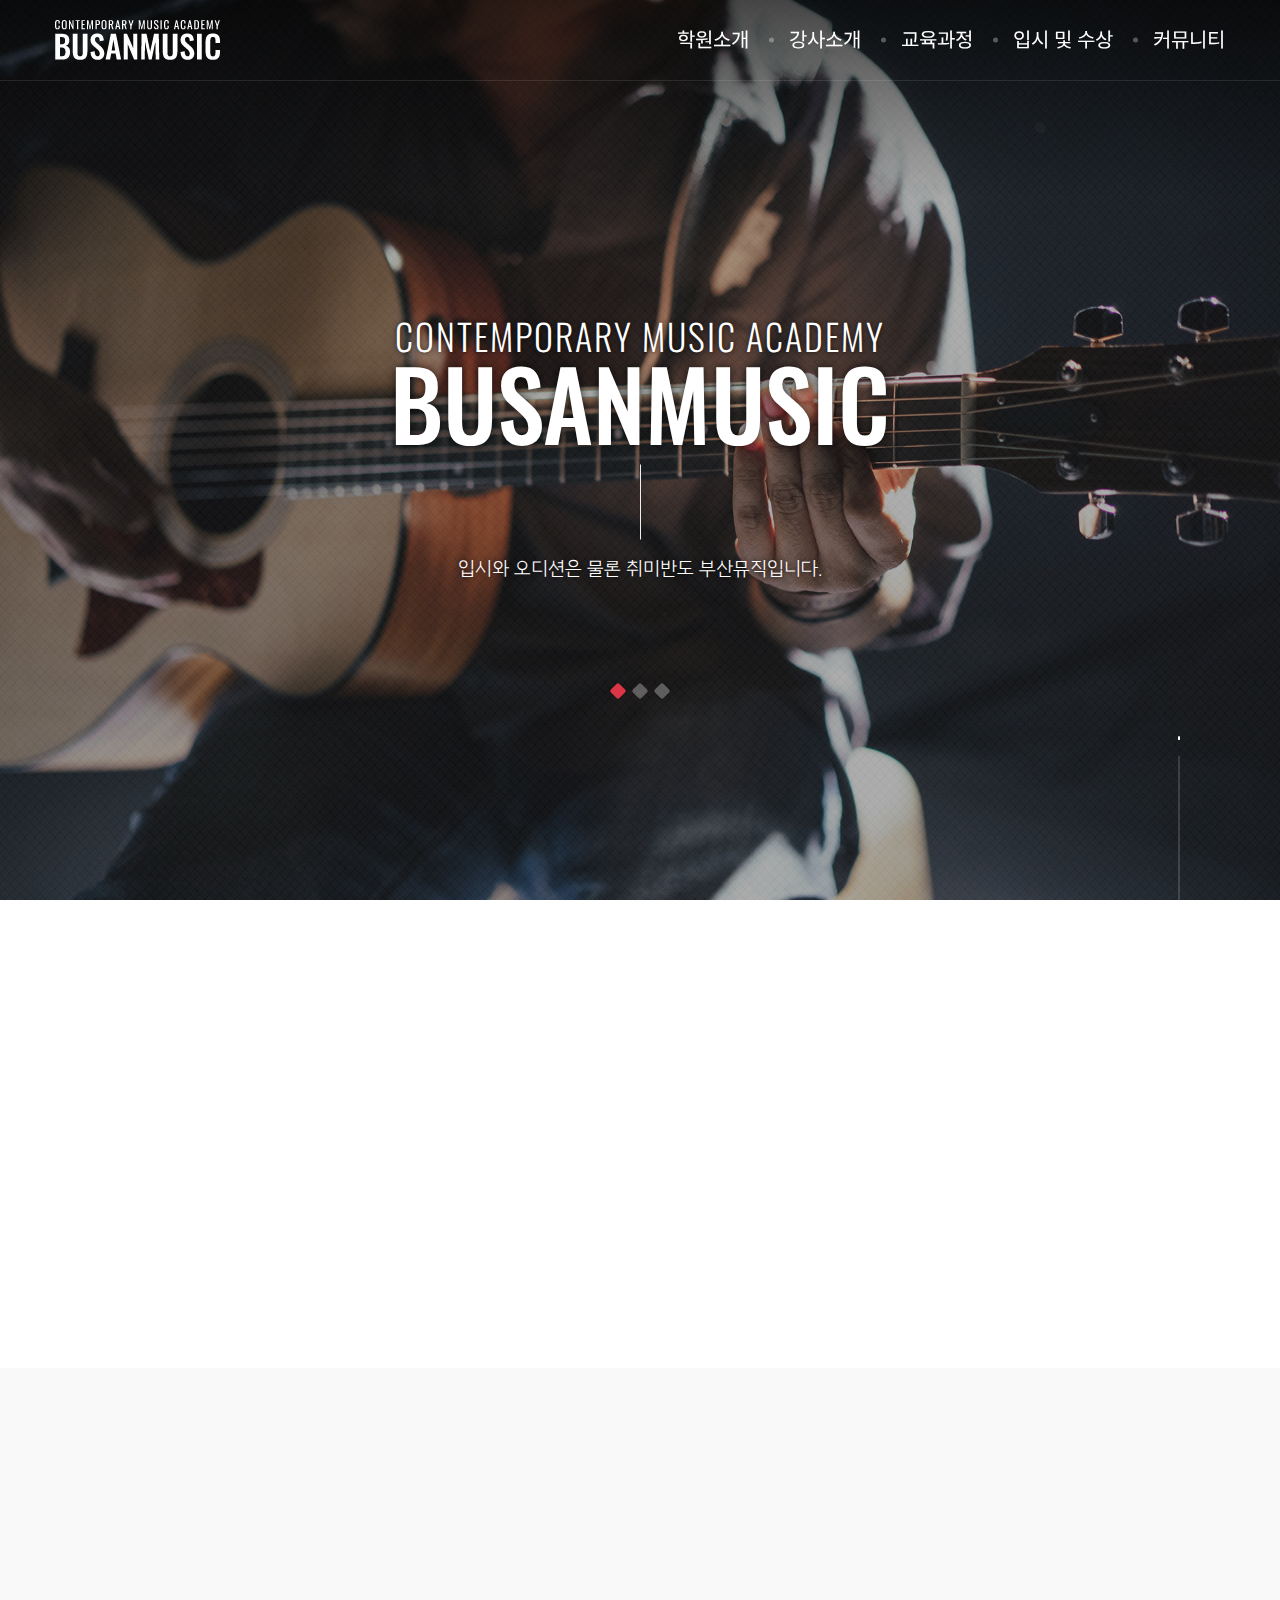
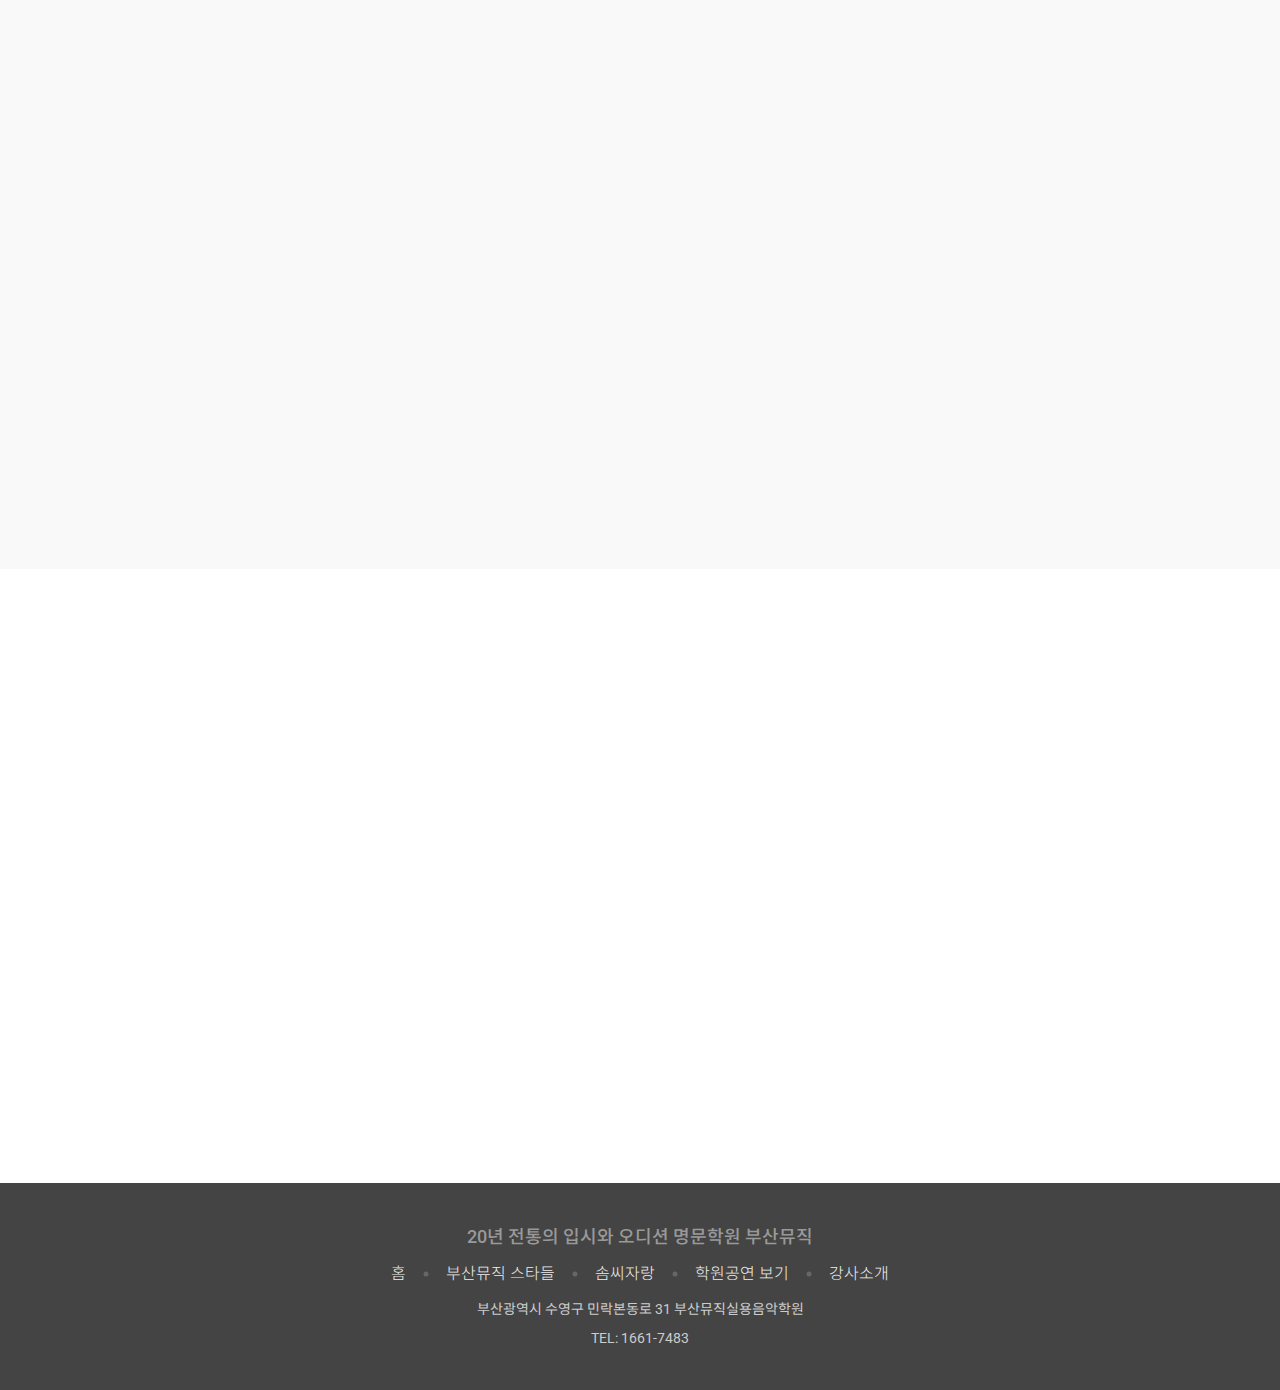
<file: index.html>
<!DOCTYPE html>
<html lang="ko">

<head>
  <meta charset="UTF-8">
  <meta name="viewport" content="width=device-width, initial-scale=1.0">
  <title>부산뮤직실용음악학원</title>
  <meta name="description" content="입시와 오디션은 물론 취미반도 부산뮤직입니다.">
  <meta name="keywords" content="부산뮤직실용음악학원, 부산실용음악학원, 부산보컬학원, 부산기타학원, 부산작곡학원, 부산피아노학원">
  <meta property="og:type" content="website">
  <meta property="og:title" content="부산뮤직실용음악학원">
  <meta property="og:description" content="입시와 오디션은 물론 취미반도 부산뮤직입니다.">
  <meta property="og:url" content="https://88b04b.github.io/project08/">
  <meta property="og:image" content="https://88b04b.github.io/project08/images/ogimage.png">
  <meta name="twitter:card" content="summary">
  <meta name="twitter:title" content="부산뮤직실용음악학원">
  <meta name="twitter:description" content="입시와 오디션은 물론 취미반도 부산뮤직입니다.">
  <meta name="twitter:url" content="https://88b04b.github.io/project08/">
  <meta name="twitter:image" content="https://88b04b.github.io/project08/images/ogimage.png">
  <link rel="shortcut icon" href="./favicon.png" type="image/x-icon">
  <link rel="stylesheet" href="./css/reset.css">
  <link rel="stylesheet" href="./css/font.css">
  <link rel="stylesheet" href="./css/swiper-bundle.min.css">
  <link rel="stylesheet" href="./css/style.css">
  <script src="./js/jquery-1.12.4.min.js"></script>
  <script src="./js/swiper-bundle.min.js"></script>
  <script src="./js/main.js"></script>
</head>

<body>
  <div class="wrap">
    <header class="header">
      <div class="inner">
        <h1>
          <a href="">
            <span class="blind">부산뮤직</span>
          </a>
        </h1>
        <nav class="gnb">
          <h2 class="blind">주요 메뉴</h2>
          <ul>
            <li>
              <a href="./introduce.html">학원소개</a>
              <ul class="sub">
                <li>
                  <a href="./introduce.html">학원소개</a>
                </li>
                <li>
                  <a href="">시설안내</a>
                </li>
                <li>
                  <a href="">위치안내</a>
                </li>
              </ul>
            </li>
            <li>
              <a href="">강사소개</a>
            </li>
            <li>
              <a href="">교육과정</a>
              <ul class="sub">
                <li>
                  <a href="">보컬</a>
                </li>
                <li>
                  <a href="">기타</a>
                </li>
                <li>
                  <a href="">피아노</a>
                </li>
                <li>
                  <a href="">작곡</a>
                </li>
              </ul>
            </li>
            <li>
              <a href="">입시 및 수상</a>
            </li>
            <li>
              <a href="">커뮤니티</a>
              <ul class="sub">
                <li>
                  <a href="">질문과 답변</a>
                </li>
                <li>
                  <a href="">오디션 공지</a>
                </li>
                <li>
                  <a href="">솜씨자랑</a>
                </li>
                <li>
                  <a href="">졸업생 근황</a>
                </li>
                <li>
                  <a href="">학원생 공연</a>
                </li>
              </ul>
            </li>
          </ul>
        </nav>
      </div>
    </header>
    <main>
      <section class="visual">
        <div class="swiper main_slide">
          <div class="swiper-wrapper">
            <div class="swiper-slide item item01">
              <div class="slogan">
                <strong>CONTEMPORARY MUSIC ACADEMY</strong>
                <h2>BUSANMUSIC</h2>
                <p>입시와 오디션은 물론 취미반도 부산뮤직입니다.</p>
              </div>
            </div>
            <div class="swiper-slide item item02">
              <div class="slogan">
                <strong>CONTEMPORARY MUSIC ACADEMY</strong>
                <h2>BUSANMUSIC</h2>
                <p>단순한 음악학원과는 다른 완벽한 수업시스템을 경험해 보세요.</p>
              </div>
            </div>
            <div class="swiper-slide item item03">
              <div class="slogan">
                <strong>CONTEMPORARY MUSIC ACADEMY</strong>
                <h2>BUSANMUSIC</h2>
                <p>부산뮤직은 여러분의 음악적 꿈을 실현시켜 드립니다.</p>
              </div>
            </div>
          </div>
          <div class="swiper-pagination"></div>
        </div>
        <div class="scroll_indicator">
          <span class="indicator_element"></span>
        </div>
      </section>
      <section class="schedule scroll_event">
        <div class="inner">
          <div class="title">
            <h2>부산뮤직 입시 시스템</h2>
            <p>
              흉내낼 수는 있지만 20여년의 노하우를 따라할 수는 없습니다
            </p>
          </div>
          <div class="swiper schedule_slide">
            <div class="swiper-wrapper">
              <div class="swiper-slide item">
                <strong>3월</strong>
                <p>
                  입시 컨설팅 및<br>각 대학 분석 설명회
                </p>
              </div>
              <div class="swiper-slide item">
                <strong>4월</strong>
                <p>
                  전지점 1분기<br>모의고사 실시
                </p>
              </div>
              <div class="swiper-slide item">
                <strong>5월</strong>
                <p>
                  부산뮤직 수요콘서트 및<br>각지점 소공연 실시
                </p>
              </div>
              <div class="swiper-slide item">
                <strong>6월</strong>
                <p>
                  전지점 2분기<br>모의고사 실시
                </p>
              </div>
              <div class="swiper-slide item">
                <strong>7월</strong>
                <p>
                  부산뮤직 특강<br>(대학교수 및 현 뮤지션)
                </p>
              </div>
              <div class="swiper-slide item">
                <strong>8월</strong>
                <p>
                  수시1차 대비<br>보컬 및 기악 테스트
                </p>
              </div>
              <div class="swiper-slide item">
                <strong>9월</strong>
                <p>
                  수시1차 대비 입시 설명회<br>(예고 포함)
                </p>
              </div>
              <div class="swiper-slide item">
                <strong>10월</strong>
                <p>
                  입시 마스터 클래스 오픈 및<br>수시1차 분석
                </p>
              </div>
              <div class="swiper-slide item">
                <strong>11월</strong>
                <p>
                  전지점 3분기<br>모의고사 실시
                </p>
              </div>
              <div class="swiper-slide item">
                <strong>12월</strong>
                <p>
                  정시대비 최종 테스트 및<br>수시2차 분석
                </p>
              </div>
              <div class="swiper-slide item">
                <strong>1월</strong>
                <p>
                  전지점 정시대비<br>4분기 모의고사 실시
                </p>
              </div>
              <div class="swiper-slide item">
                <strong>2월</strong>
                <p>
                  정시발표 &amp; 수시1,2차<br>정시 실기분석 컨설팅
                </p>
              </div>
            </div>
          </div>
        </div>
      </section>
      <section class="system scroll_event">
        <div class="inner">
          <h2>
            부산뮤직이 20년간 지켜온 철저한 1:1 관리 시스템
          </h2>
          <ul>
            <li>
              <img src="./images/system01.jpg" alt="부산뮤직실용음악학원">
              <div class="text" data-order="01">
                <strong>
                  철저한 1:1 개인레슨
                </strong>
                <p>
                  부산뮤직은 입시, 취미, 오디션반 모두 그룹 레슨을 하지 않으며 각 담당 선생님의 레슨실이 따로 마련되어 있어 보다 수업의 질을 향상시키고 집중할 수 있도록 노력합니다. 부산뮤직만의
                  수업 커리큘럼과 시스템을 경험해보세요!
                </p>
                <a href="">VIEW MORE</a>
              </div>
            </li>
            <li>
              <img src="./images/system02.jpg" alt="부산뮤직실용음악학원">
              <div class="text" data-order="02">
                <strong>
                  레코딩 및 1인 미디어 제작
                </strong>
                <p>
                  요즘은 1인 미디어 시대라고 할 만큼 개인의 전공이나 취미를 마음껏 공유하는 시대입니다. 학원생들의 영상과 레코딩을 통해 자신만의 색을 찾는 과정을 공부하며 유튜브나 SNS를 통한
                  개인컨텐츠 제작을 지원합니다.
                </p>
                <a href="">VIEW MORE</a>
              </div>
            </li>
            <li>
              <img src="./images/system03.jpg" alt="부산뮤직실용음악학원">
              <div class="text" data-order="03">
                <strong>
                  정기공연 및 버스킹
                </strong>
                <p>
                  부산뮤직은 각 지점별 버스킹 공연 및 소극장 공연 등을 통해 학생들이 무대에서 가져야 할 자신감과 기술들을 수업하고 있습니다. 본점에서 이어지는 '수요콘서트'는 ​담당 선생님별로
                  2주에 한 번 진행되는 학원 내 소공연입니다.
                </p>
                <a href="">VIEW MORE</a>
              </div>
            </li>
          </ul>
        </div>
      </section>
      <section class="notice scroll_event">
        <div class="inner">
          <h2>News &amp; Notice</h2>
          <div class="content_wrap">
            <div class="left">
              <ul class="news_list">
                <li class="active">졸업생근황</li>
                <li>솜씨자랑</li>
                <li>입시 및 수상</li>
              </ul>
              <ul class="news_cont">
                <li class="active">
                  <ol>
                    <li>
                      <a href="">'도운'군이 활동중이 DAY6 "해변의 달링"</a>
                    </li>
                    <li>
                      <a href="">'우지'군이 활동중인 SEVENTEEN (세븐틴) '손오공'</a>
                    </li>
                    <li>
                      <a href="">[MV] KANG SEUNG YOON(강승윤) - Face to face</a>
                    </li>
                    <li>
                      <a href="">[MV] 이주혁 (Lee Juhyuk) - 안개꽃 (Gypsophila)</a>
                    </li>
                    <li>
                      <a href="">졸업생 서다현 - 너를 사랑하고 있어</a>
                    </li>
                    <li>
                      <a href="">졸업생 은교양이 "너의바다"라는 새 앨범을 발매했습니다</a>
                    </li>
                    <li>
                      <a href="">졸업생 방수진양의 새앨범 "사랑은"</a>
                    </li>
                  </ol>
                </li>
                <li>
                  <ol>
                    <li>
                      <a href="">박소희 - Victoria's Secret(JAX)</a>
                    </li>
                    <li>
                      <a href="">함가연(초6) - 봄날(BTS)</a>
                    </li>
                    <li>
                      <a href="">권민승 - 문득(비오)</a>
                    </li>
                    <li>
                      <a href="">박지민 - 잠못드는밤 비는내리고 (김건모)</a>
                    </li>
                    <li>
                      <a href="">공륜호 - 마음대로(콜드)</a>
                    </li>
                    <li>
                      <a href="">김채원 - un village(백현)</a>
                    </li>
                    <li>
                      <a href="">양지혜 - glassy(조유리)</a>
                    </li>
                  </ol>
                </li>
                <li>
                  <ol>
                    <li>
                      <a href="">2023학년도 입시결과입니다.</a>
                    </li>
                    <li>
                      <a href="">2022학년도 입시결과입니다.</a>
                    </li>
                    <li>
                      <a href="">2021학년도 입시결과입니다.</a>
                    </li>
                    <li>
                      <a href="">2020학년도 입시결과입니다.</a>
                    </li>
                    <li>
                      <a href="">2019학년도 입시결과입니다.</a>
                    </li>
                    <li>
                      <a href="">2018학년도 입시결과입니다.</a>
                    </li>
                    <li>
                      <a href="">2017학년도 입시결과입니다.</a>
                    </li>
                  </ol>
                </li>
              </ul>
            </div>
            <div class="right">
              <div class="responsive_box">
                <iframe width="1280" height="720" src="https://www.youtube.com/embed/AWmEEkX-BJc"
                  title="부산뮤직 열세번째 팝페스티발 - Joyful, Joyful" frameborder="0"
                  allow="accelerometer; autoplay; clipboard-write; encrypted-media; gyroscope; picture-in-picture; web-share"
                  allowfullscreen></iframe>
              </div>
            </div>
          </div>
        </div>
      </section>
    </main>
    <footer class="footer">
      <div class="inner">
        <strong>
          20년 전통의 입시와 오디션 명문학원 부산뮤직
        </strong>
        <ul class="footer_menu">
          <li>
            <a href="">홈</a>
          </li>
          <li>
            <a href="">부산뮤직 스타들</a>
          </li>
          <li>
            <a href="">솜씨자랑</a>
          </li>
          <li>
            <a href="">학원공연 보기</a>
          </li>
          <li>
            <a href="">강사소개</a>
          </li>
        </ul>
        <address>
          <ul>
            <li>
              부산광역시 수영구 민락본동로 31 부산뮤직실용음악학원
            </li>
            <li class="tel">
              <a href="tel:1661-7483">TEL: 1661-7483</a>
            </li>
          </ul>
        </address>
      </div>
    </footer>
  </div>
</body>

</html>
</file>
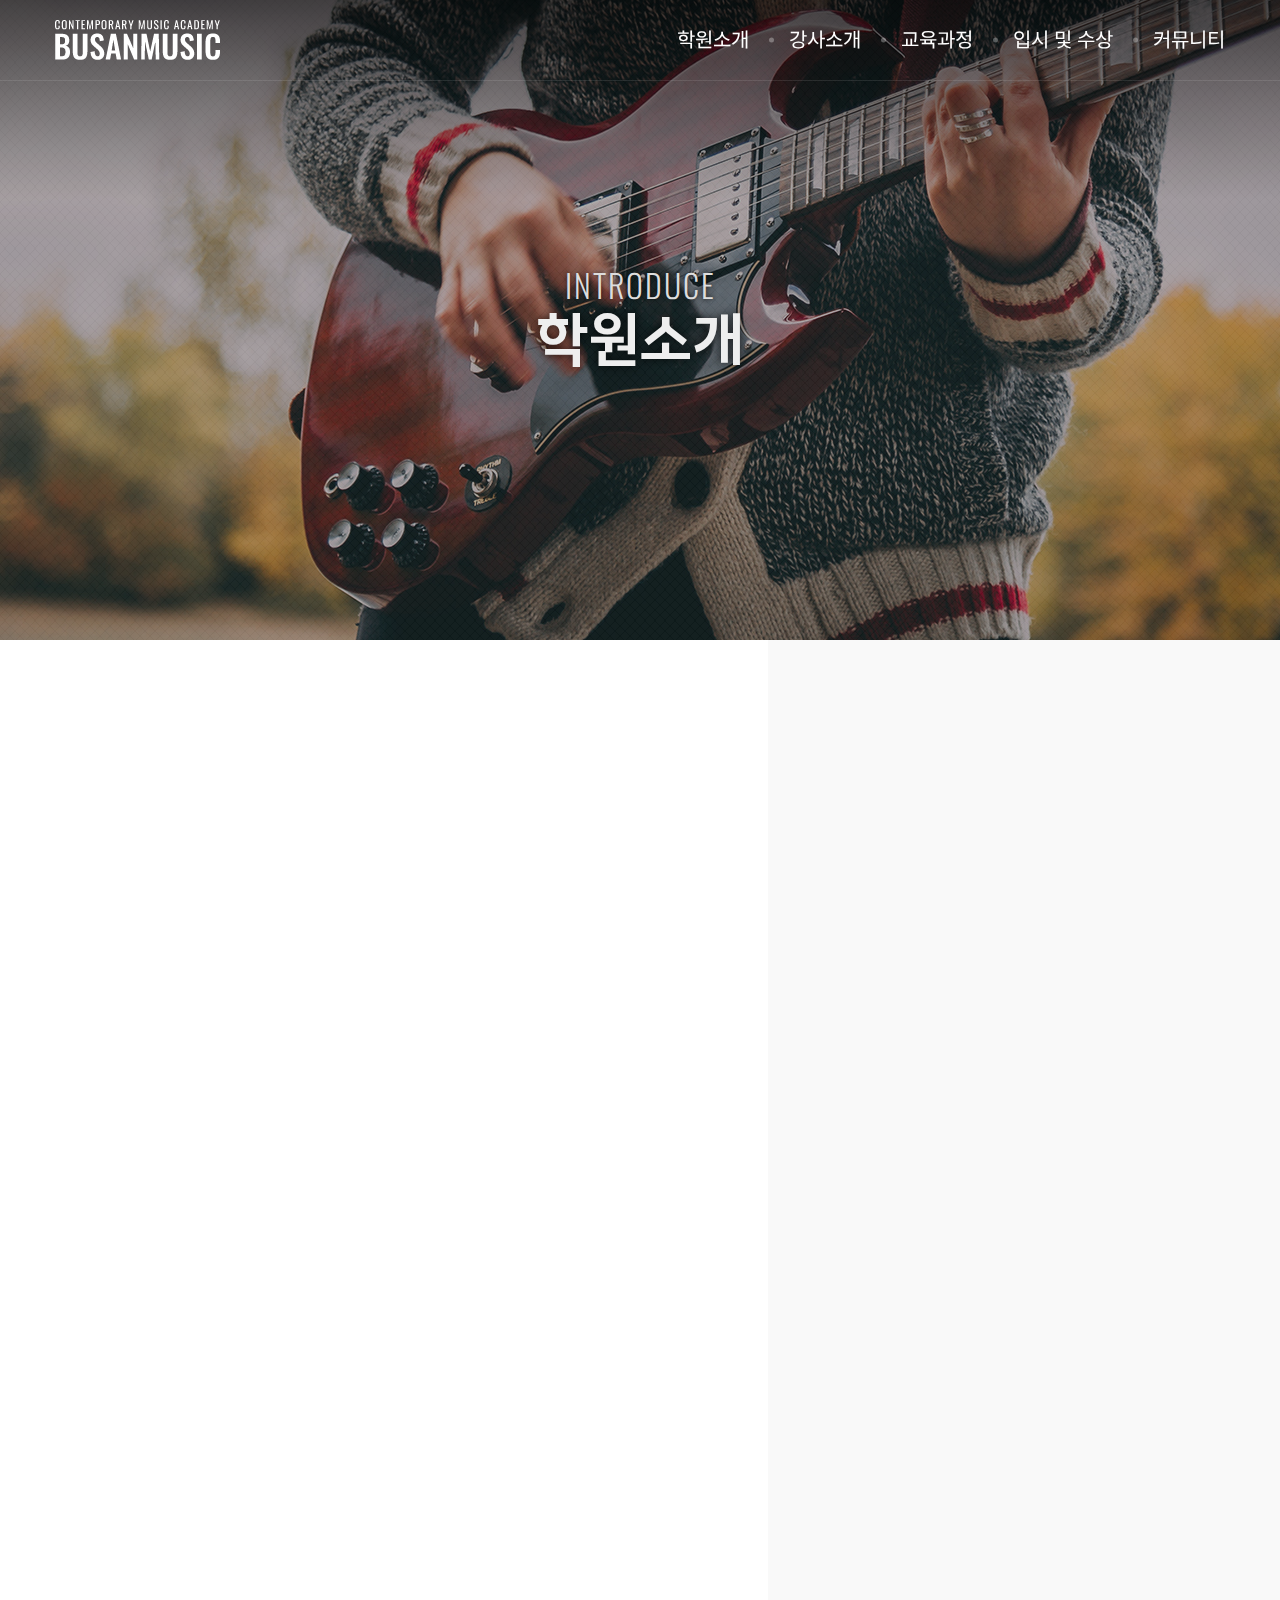
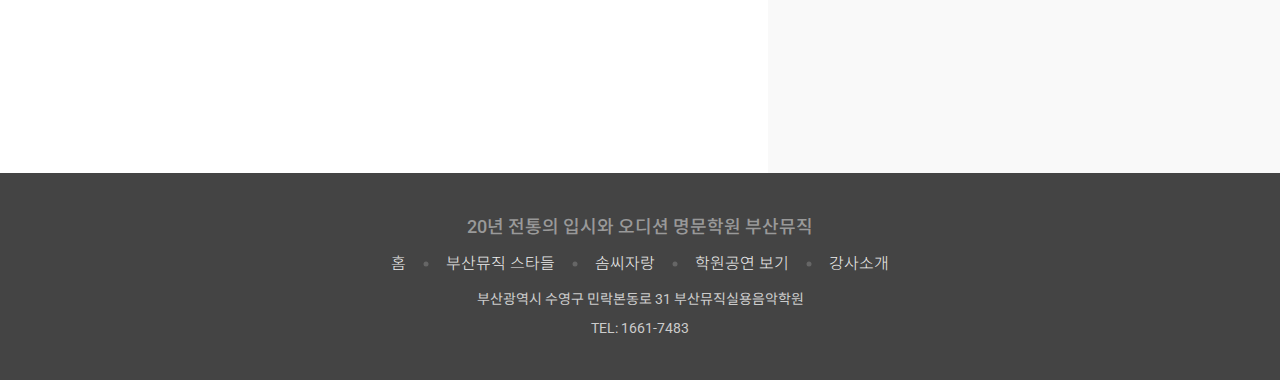
<file: introduce.html>
<!DOCTYPE html>
<html lang="ko">

<head>
  <meta charset="UTF-8">
  <meta name="viewport" content="width=device-width, initial-scale=1.0">
  <title>부산뮤직실용음악학원</title>
  <meta name="description" content="입시와 오디션은 물론 취미반도 부산뮤직입니다.">
  <meta name="keywords" content="부산뮤직실용음악학원, 부산실용음악학원, 부산보컬학원, 부산기타학원, 부산작곡학원, 부산피아노학원">
  <meta property="og:type" content="website">
  <meta property="og:title" content="부산뮤직실용음악학원">
  <meta property="og:description" content="입시와 오디션은 물론 취미반도 부산뮤직입니다.">
  <meta property="og:url" content="https://88b04b.github.io/project08/">
  <meta property="og:image" content="https://88b04b.github.io/project08/images/ogimage.png">
  <meta name="twitter:card" content="summary">
  <meta name="twitter:title" content="부산뮤직실용음악학원">
  <meta name="twitter:description" content="입시와 오디션은 물론 취미반도 부산뮤직입니다.">
  <meta name="twitter:url" content="https://88b04b.github.io/project08/">
  <meta name="twitter:image" content="https://88b04b.github.io/project08/images/ogimage.png">
  <link rel="shortcut icon" href="./favicon.png" type="image/x-icon">
  <link rel="stylesheet" href="./css/reset.css">
  <link rel="stylesheet" href="./css/font.css">
  <link rel="stylesheet" href="./css/swiper-bundle.min.css">
  <link rel="stylesheet" href="./css/style.css">
  <script src="./js/jquery-1.12.4.min.js"></script>
  <script src="./js/swiper-bundle.min.js"></script>
  <script src="./js/main.js"></script>
</head>

<body>
  <div class="wrap">
    <header class="header">
      <div class="inner">
        <h1>
          <a href="./index.html">
            <span class="blind">부산뮤직</span>
          </a>
        </h1>
        <nav class="gnb">
          <h2 class="blind">주요 메뉴</h2>
          <ul>
            <li>
              <a href="./introduce.html">학원소개</a>
              <ul class="sub">
                <li>
                  <a href="./introduce.html">학원소개</a>
                </li>
                <li>
                  <a href="">시설안내</a>
                </li>
                <li>
                  <a href="">위치안내</a>
                </li>
              </ul>
            </li>
            <li>
              <a href="">강사소개</a>
            </li>
            <li>
              <a href="">교육과정</a>
              <ul class="sub">
                <li>
                  <a href="">보컬</a>
                </li>
                <li>
                  <a href="">기타</a>
                </li>
                <li>
                  <a href="">피아노</a>
                </li>
                <li>
                  <a href="">작곡</a>
                </li>
              </ul>
            </li>
            <li>
              <a href="">입시 및 수상</a>
            </li>
            <li>
              <a href="">커뮤니티</a>
              <ul class="sub">
                <li>
                  <a href="">질문과 답변</a>
                </li>
                <li>
                  <a href="">오디션 공지</a>
                </li>
                <li>
                  <a href="">솜씨자랑</a>
                </li>
                <li>
                  <a href="">졸업생 근황</a>
                </li>
                <li>
                  <a href="">학원생 공연</a>
                </li>
              </ul>
            </li>
          </ul>
        </nav>
      </div>
    </header>
    <main>
      <section class="sub_visual">
        <div class="title">
          <strong>INTRODUCE</strong>
          <h2>학원소개</h2>
        </div>
      </section>
      <section class="about_us scroll_event">
        <div class="inner">
          <div class="text">
            <h2>ABOUT US</h2>
            <strong>입시와 오디션은 물론<br>취미반도 부산뮤직입니다</strong>
            <p>
              부산뮤직실용음악학원은 1999년 개원하여<br>20년을 넘게 이어온 실용음악 대표 학원입니다.
            </p>
            <p>
              오랜 기간만큼 축척되어 온 부산뮤직만의 수업 커리큘럼과<br>시스템은 흉내낼 수는 있지만 따라오지 못합니다.
            </p>
            <p>
              수많은 스타들을 배출해오며 매년 뛰어난 입시성과를 거두는<br>부산뮤직의 모든 선생님들은 정기적인 스터디를 통해<br>질 높은 교육 시스템을 공부하며 개발하고 있습니다.
            </p>
            <span>
              기술만 가르치는 선생을 뛰어넘어 함께 공감하고<br>더욱 성장할 수 있는 발판의 길을 터주는 스승이 되자
            </span>
            <p>
              부산뮤직은 입시나 분별없는 오디션에 많은 것이 치중되어<br>특정 기능과 부분만을 반복, 숙달하여 자칫 내실없는 교육으로<br>이어짐을 방지하고 음악이 가지는 중요한 가치인 학생들의
              창의성과<br>
              심미성 신장에 모든 초점을 맞추어 교육하고 있습니다.
            </p>
            <p>
              음악을 진정으로 사랑하는, 음악을 진정으로 즐기는, 음악과 함꼐함을<br>감사할 줄 아는 그런 참된 음악인이 될 수 있도록 모든 선생님들은<br>노력을 아끼지 않고 있습니다.
            </p>
            <p>
              부산뮤직과 여러분의 인연이 후회되지 않도록 10년, 20년 뒤에도<br>음악으로 하나되는 동료이자 뮤지션으로 함께 하겠습니다.
            </p>
          </div>
          <figure>
            <img src="./images/about_us.jpg" alt="부산뮤직실용음악학원">
          </figure>
        </div>
      </section>

    </main>
    <footer class="footer">
      <div class="inner">
        <strong>
          20년 전통의 입시와 오디션 명문학원 부산뮤직
        </strong>
        <ul class="footer_menu">
          <li>
            <a href="">홈</a>
          </li>
          <li>
            <a href="">부산뮤직 스타들</a>
          </li>
          <li>
            <a href="">솜씨자랑</a>
          </li>
          <li>
            <a href="">학원공연 보기</a>
          </li>
          <li>
            <a href="">강사소개</a>
          </li>
        </ul>
        <address>
          <ul>
            <li>
              부산광역시 수영구 민락본동로 31 부산뮤직실용음악학원
            </li>
            <li class="tel">
              <a href="tel:1661-7483">TEL: 1661-7483</a>
            </li>
          </ul>
        </address>
      </div>
    </footer>
  </div>
</body>

</html>
</file>
<file: css/font.css>
@import url('https://fonts.googleapis.com/css2?family=Noto+Sans+KR:wght@100;300;400;500;700;900&family=Oswald:wght@300;400;500;600&family=Roboto:wght@100;300;400;500;700;900&display=swap');

@font-face {
    font-family: 'SUITE';
    font-weight: 300;
    src: local('SUITE Light'), url('../font/SUITE-Light.woff2') format('woff2');
}

@font-face {
    font-family: 'SUITE';
    font-weight: 800;
    src: local('SUITE ExtraBold'), url('../font/SUITE-ExtraBold.woff2') format('woff2');
}

body {
    /* font-family: 'Noto Sans KR', sans-serif; */
    /* font-family: 'Oswald', sans-serif; */
    /* font-family: 'Roboto', sans-serif; */
    font-family: 'Roboto', 'Noto Sans KR', sans-serif;
}
</file>
<file: css/style.css>
/********** COMMON **********/

:root {
    --swiper-pagination-bullet-size: 12px;
    --swiper-pagination-bullet-border-radius: 2px;
    --swiper-theme-color: #dc3545;
    --swiper-pagination-bullet-inactive-opacity: 0.3;
    --swiper-pagination-bottom: 200px;
    --swiper-pagination-bullet-inactive-color: white;
    --swiper-pagination-bullet-horizontal-gap: 5px;
}

body {
    color: #444;
}

.blind {
    position: absolute;
    clip: rect(0 0 0 0);
    width: 1px;
    height: 1px;
    margin: -1px;
    overflow: hidden;
}

.inner {
    max-width: 1200px;
    margin: 0 auto;
    padding: 0 15px;
}

p {
    line-height: 140%;
}

@keyframes scroll_indicator {
    0% {
        top: 20px;
        opacity: 50%;
    }

    100% {
        top: 100%;
        opacity: 100%;
    }
}

/********** HEADER **********/

.header {
    position: fixed;
    top: 0;
    left: 0;
    width: 100%;
    border-bottom: 1px solid rgba(255, 255, 255, 0.1);
    z-index: 15;
}

.header.fixed {
    background: white;
    border-bottom: 1px solid #ddd;
}

.header .inner {
    display: flex;
    align-items: center;
    justify-content: space-between;
}

.header h1 a {
    display: block;
    width: 165px;
    height: 40px;
    background: url(../images/logo_white.png) no-repeat;
}

.header.fixed h1 a {
    background: url(../images/logo.png) no-repeat;
}

.header .gnb>ul {
    display: flex;
    gap: 0 40px;
    font-size: 20px;
    color: white;
}

.header.fixed .gnb>ul {
    color: #444;
}

.header .gnb>ul>li {
    position: relative;
    padding: 30px 0;
}

.header .gnb>ul>li~li::before {
    content: '';
    position: absolute;
    top: 50%;
    left: -20px;
    width: 5px;
    height: 5px;
    border-radius: 50%;
    background: rgba(255, 255, 255, 0.3);
    transform: translate(0, -50%);
}

.header.fixed .gnb>ul>li~li::before {
    background: rgba(0, 0, 0, 0.15);
}

.header .gnb .sub {
    position: absolute;
    display: flex;
    top: 100%;
    left: 50%;
    gap: 0 40px;
    white-space: nowrap;
    transform: translate(-50%, 0);
    visibility: hidden;
    opacity: 0;
    transition: 0.4s;
}

.header .gnb .sub::before {
    content: '';
    position: absolute;
    top: 0;
    left: 0;
    width: 5000px;
    height: 0;
    background: rgba(0, 0, 0, 0.3);
    transform: translate(-50%, 0);
    z-index: -1;
    transition: height 0.4s;
}

.header.fixed .gnb .sub::before {
    background: #444;
}

.header .gnb .sub li {
    padding: 20px 0;
    font-size: 16px;
    font-weight: 300;
    line-height: 20px;
    color: #ddd;
}

.header.fixed .gnb .sub li {
    color: #eee;
}

.header .gnb>ul>li:hover .sub {
    visibility: visible;
    opacity: 1;
}

.header .gnb>ul>li:hover .sub::before {
    height: 60px;
}

.header .gnb>ul>li:last-of-type .sub {
    left: auto;
    right: 0;
    transform: translate(0);
}

.header .gnb .sub li:hover {
    text-decoration: underline;
}

/********** VISUAL **********/

.visual {
    position: relative;
}

.main_slide .item {
    position: relative;
    height: 100vh;
}

.main_slide .item::before {
    content: '';
    position: absolute;
    inset: 0 0 0 0;
    background: url(../images/pattern.png);
    opacity: 0.4;
}

.main_slide .item::after {
    content: '';
    position: absolute;
    top: 0;
    left: 0;
    right: 0;
    height: 200px;
    background: linear-gradient(to bottom, rgba(0, 0, 0, 0.6), transparent);
}

.main_slide .item01 {
    background: url(../images/main01.jpg) no-repeat center center/cover;
}

.main_slide .item02 {
    background: url(../images/main02.jpg) no-repeat center center/cover;
}

.main_slide .item03 {
    background: url(../images/main03.jpg) no-repeat center center/cover;
}

.visual .slogan {
    position: absolute;
    top: 50%;
    left: 50%;
    transform: translate(-50%, -50%);
    text-align: center;
    z-index: 10;
}

.visual .slogan strong {
    display: block;
    font-family: 'Oswald';
    font-size: 36px;
    font-weight: 300;
    letter-spacing: 2px;
    color: white;
    text-shadow: 0 0 5px rgba(0, 0, 0, 0.75);
}

.visual .slogan h2 {
    font-family: 'Oswald';
    font-size: 96px;
    font-weight: 500;
    color: white;
    text-shadow: 0 0 10px rgba(0, 0, 0, 0.75);
}

.visual .slogan h2::after {
    content: '';
    display: block;
    width: 1px;
    height: 75px;
    margin: 15px auto;
    background: #eee;
    box-shadow: 0 0 10px rgba(0, 0, 0, 0.5);
}

.visual .slogan p {
    font-family: 'SUITE';
    font-size: 20px;
    font-weight: 300;
    color: white;
    text-shadow: 0 0 5px rgba(0, 0, 0, 0.75);
}







.main_slide .swiper-pagination-bullet {
    transform: rotate(45deg);
}

/* 스크롤 인디케이터 */

.visual .scroll_indicator {
    position: absolute;
    padding-top: 20px;
    width: 2px;
    height: 164px;
    right: 100px;
    bottom: 0;
    z-index: 10;
    border-radius: 1px;
    overflow: hidden;
}

.visual .scroll_indicator::before {
    content: '';
    background: rgba(255, 255, 255, 0.15);
    position: relative;
    display: block;
    height: 100%;
}

.visual .scroll_indicator::after {
    content: '';
    display: block;
    position: absolute;
    background: white;
    width: 4px;
    height: 4px;
    border-radius: 50%;
    top: 0;
    left: -1px;
    z-index: 10;
}

.visual .scroll_indicator .indicator_element {
    width: 100%;
    position: absolute;
    left: 0;
    top: -80px;
    background: #fff;
}

.visual .scroll_indicator .indicator_element {
    height: 80px;
    animation: scroll_indicator 1.5s both infinite;
}

/********** SCHEDULE **********/

.schedule {
    padding: 100px 0;
}

.schedule .title h2 {
    font-family: 'SUITE';
    font-weight: 800;
    font-size: 48px;
    text-align: center;
    margin-bottom: 15px;
    opacity: 0;
    transform: translateY(100px);
    transition: 0.5s;
}

.schedule.scrolled .title h2 {
    opacity: 1;
    transform: translateY(0);
}

.schedule .title p {
    font-size: 20px;
    color: #666;
    text-align: center;
    margin-bottom: 45px;
    opacity: 0;
    transform: translateY(100px);
    transition: 0.5s 0.5s;
}

.schedule.scrolled .title p {
    opacity: 1;
    transform: translateY(0);
}

.schedule_slide {
    position: relative;
    opacity: 0;
    transform: translateY(100px);
    transition: 0.5s 1s;
}

.schedule.scrolled .schedule_slide {
    opacity: 1;
    transform: translateY(0);
}

.schedule_slide::before {
    content: '';
    position: absolute;
    top: 58px;
    left: 0;
    right: 0;
    height: 4px;
    background: #dc3545;
}

.schedule_slide::after {
    content: '';
    position: absolute;
    inset: 0;
    background: linear-gradient(to right, white 0%, transparent 10%, transparent 90%, white 100%);
    z-index: 5;
    pointer-events: none;
}

.schedule_slide .item {
    display: flex;
    flex-direction: column;
    text-align: center;
}

.schedule_slide .item>* {
    display: block;
}

.schedule_slide .item::before {
    content: '';
    width: 25px;
    height: 25px;
    margin: 0 auto;
    border-radius: 50%;
    background: white;
    border: 4px solid #dc3545;
    margin-bottom: 15px;
}

.schedule_slide .item strong {
    order: -1;
    display: block;
    font-family: 'SUITE';
    font-size: 32px;
    font-weight: 800;
    margin-bottom: 15px;
    transition: color 0.4s;
}

/********** SYSTEM **********/

.system {
    padding: 100px 0;
    background: #f9f9f9;
}

.system h2 {
    font-family: 'SUITE';
    font-weight: 800;
    font-size: 48px;
    text-align: center;
    margin-bottom: 45px;
    transform: translateY(100px);
    opacity: 0;
    transition: 0.5s 0.3s;
}

.system.scrolled h2 {
    transform: translateY(0);
    opacity: 1;
}

.system ul {
    display: flex;
    gap: 0 30px;
}

.system ul li {
    flex: 1;
    background: white;
    border-radius: 10px;
    overflow: hidden;
    box-shadow: 0 0 10px rgba(0, 0, 0, 0.1);
}

.system ul li {
    transform: rotateY(180deg);
    opacity: 0;
}

.system.scrolled ul li {
    transform: rotateY(0);
    opacity: 1;
}

.system ul li:first-of-type {
    transition: 0.5s 1s;
}

.system ul li:nth-of-type(2) {
    transition: 0.5s 1.5s;
}

.system ul li:last-of-type {
    transition: 0.5s 2s;
}

.system .text {
    position: relative;
    padding: 30px;
    text-align: center;
    min-height: 300px;
    display: flex;
    flex-direction: column;
}

.system .text::before {
    content: attr(data-order);
    position: absolute;
    top: 0;
    left: 50%;
    display: flex;
    justify-content: center;
    align-items: flex-end;
    width: 120px;
    height: 60px;
    transform: translate(-50%, -100%);
    background: white;
    font-family: 'Oswald';
    font-size: 40px;
    border-top-left-radius: 60px;
    border-top-right-radius: 60px;
}

.system .text strong {
    display: block;
    font-size: 24px;
    font-weight: 700;
    margin-bottom: 20px;
}

.system .text p {
    font-weight: 300;
    color: #666;
}

.system .text a {
    align-self: center;
    margin-top: auto;
    padding: 7px 15px 5px 15px;
    font-size: 14px;
    font-weight: 300;
    background: #444;
    border-radius: 14px;
    color: white;
    transition: background-color 0.4s;
}

.system ul li:hover .text a {
    background: #dc3545;
}

/********** NOTICE **********/

.notice {
    padding: 100px 0;
}

.notice h2 {
    font-family: 'SUITE';
    font-weight: 800;
    font-size: 48px;
    text-align: center;
    margin-bottom: 45px;
    transform: translateY(100px);
    opacity: 0;
    transition: 0.5s 0.3s;
}

.notice.scrolled h2 {
    transform: translateY(0);
    opacity: 1;
}


.notice .content_wrap {
    display: grid;
    grid-template-columns: repeat(2, 1fr);
    gap: 0 30px;
}

.notice .left {
    transform: translateY(100px);
    opacity: 0;
    transition: 0.5s 0.8s;
}

.notice.scrolled .left {
    transform: translateY(0);
    opacity: 1;
}

.notice .right {
    transform: translateY(100px);
    opacity: 0;
    transition: 0.5s 1.3s;
}

.notice.scrolled .right {
    transform: translateY(0);
    opacity: 1;
}

.notice .news_list {
    display: grid;
    grid-template-columns: repeat(3, 1fr);
    gap: 0 5px;
}

.notice .news_list li {
    align-items: center;
    text-align: center;
    font-size: 18px;
    border: 1px solid #ddd;
    padding: 12px 0 10px;
    border-radius: 5px 5px 0 0;
    overflow: hidden;
    margin-bottom: -1px;
    background: #f2f2f2;
}

.notice .news_list li.active {
    background: white;
    border-bottom: 1px solid white;
    color: #dc3545;
    font-weight: 700;
}

.notice .news_cont {
    border: 1px solid #ddd;
    border-radius: 0 0 5px 5px;
    padding: 10px 20px;
}

.notice .news_cont>li {
    display: none;
}

.notice .news_cont>li.active {
    display: block;
}

.notice .news_cont ol li {
    padding: 10px 0;
}

.notice .news_cont ol li~li {
    border-top: 1px solid #eee;
}

.responsive_box {
    position: relative;
    padding-bottom: 56.25%;
    border-radius: 5px;
    overflow: hidden;
}

.responsive_box>* {
    position: absolute;
    top: 0;
    left: 0;
    width: 100%;
    height: 100%;
}

/********** FOOTER **********/

.footer {
    background: #444;
    padding: 45px 0;
    text-align: center;
}

.footer strong {
    display: block;
    color: #999;
    font-size: 18px;
    font-weight: 500;
    margin-bottom: 20px;
}

.footer .footer_menu {
    display: flex;
    justify-content: center;
    gap: 0 40px;
    color: #eee;
    font-weight: 300;
    margin-bottom: 20px;
}

.footer .footer_menu li {
    position: relative;
}

.footer .footer_menu li~li::before {
    content: '';
    position: absolute;
    top: 50%;
    left: -20px;
    transform: translate(-50%, -50%);
    width: 5px;
    height: 5px;
    background-color: #666;
    border-radius: 50%;
}

.footer address ul {
    display: flex;
    flex-direction: column;
    gap: 15px 0;
    font-size: 14px;
    color: #ccc;
}





/********** SUB - SUB VISUAL **********/

.sub_visual {
    position: relative;
    height: 640px;
    background: url(../images/sub_visual.jpg) no-repeat center center/cover;
}

.sub_visual::before {
    content: '';
    position: absolute;
    inset: 0 0 0 0;
    background: url(../images/pattern.png);
    opacity: 0.4;
}

.sub_visual::after {
    content: '';
    position: absolute;
    top: 0;
    left: 0;
    right: 0;
    height: 200px;
    background: linear-gradient(to bottom, rgba(0, 0, 0, 0.6), transparent);
}

.sub_visual .title {
    position: absolute;
    top: 50%;
    left: 50%;
    transform: translate(-50%, -50%);
    text-align: center;
    z-index: 10;
}

.sub_visual .title strong {
    display: block;
    font-family: 'Oswald';
    font-size: 32px;
    color: #ddd;
    font-weight: 300;
    letter-spacing: 2px;
    margin-bottom: 10px;
    text-shadow: 0 0 5px rgba(0, 0, 0, 0.75);
}

.sub_visual .title h2 {
    font-family: 'SUITE';
    font-weight: 800;
    font-size: 60px;
    color: #eee;
    text-shadow: 0 0 10px rgba(0, 0, 0, 0.75);
}

/********** SUB - ABOUT US **********/

.about_us {
    padding: 150px 0;
    background: linear-gradient(to right, white 60%, #f9f9f9 60%);
}

.about_us .inner {
    display: grid;
    grid-template-columns: repeat(2, 1fr);
    align-items: center;
    gap: 60px;
}

.about_us .inner>* {
    flex: 1;
}

.about_us h2 {
    font-family: 'Oswald';
    font-size: 32px;
    font-weight: 300;
    margin-bottom: 20px;
    transform: translateY(100px);
    opacity: 0;
    transition: 0.8s 1.2s;
}

.about_us.scrolled h2 {
    transform: translateY(0);
    opacity: 1;
}

.about_us strong {
    display: block;
    font-family: 'SUITE';
    font-size: 40px;
    font-weight: 800;
    line-height: 56px;
    margin-bottom: 20px;
    transform: translateY(100px);
    opacity: 0;
    transition: 0.8s 1.6s;
}

.about_us.scrolled strong {
    transform: translateY(0);
    opacity: 1;
}

.about_us p {
    color: #666;
    font-weight: 300;
    margin-bottom: 15px;
    transform: translateY(100px);
    opacity: 0;
    transition: 0.8s 2s;
}

.about_us.scrolled p {
    transform: translateY(0);
    opacity: 1;
}

.about_us p:last-of-type {
    margin-bottom: 0;
}

.about_us span {
    display: block;
    font-family: 'SUITE';
    font-size: 20px;
    font-weight: 800;
    line-height: 28px;
    margin: 30px 0 20px;
    transform: translateY(100px);
    opacity: 0;
    transition: 0.8s 2s;
}

.about_us.scrolled span {
    transform: translateY(0);
    opacity: 1;
}

.about_us figure {
    overflow: hidden;
    transform: translateY(-100%);
    transition: 0.8s 0.3s;
}

.about_us figure img {
    transform: translateY(100%);
    transition: 0.8s 0.3s;
}

.about_us.scrolled figure {
    transform: translateY(0);
}

.about_us.scrolled figure img {
    transform: translateY(0);
}
</file>
